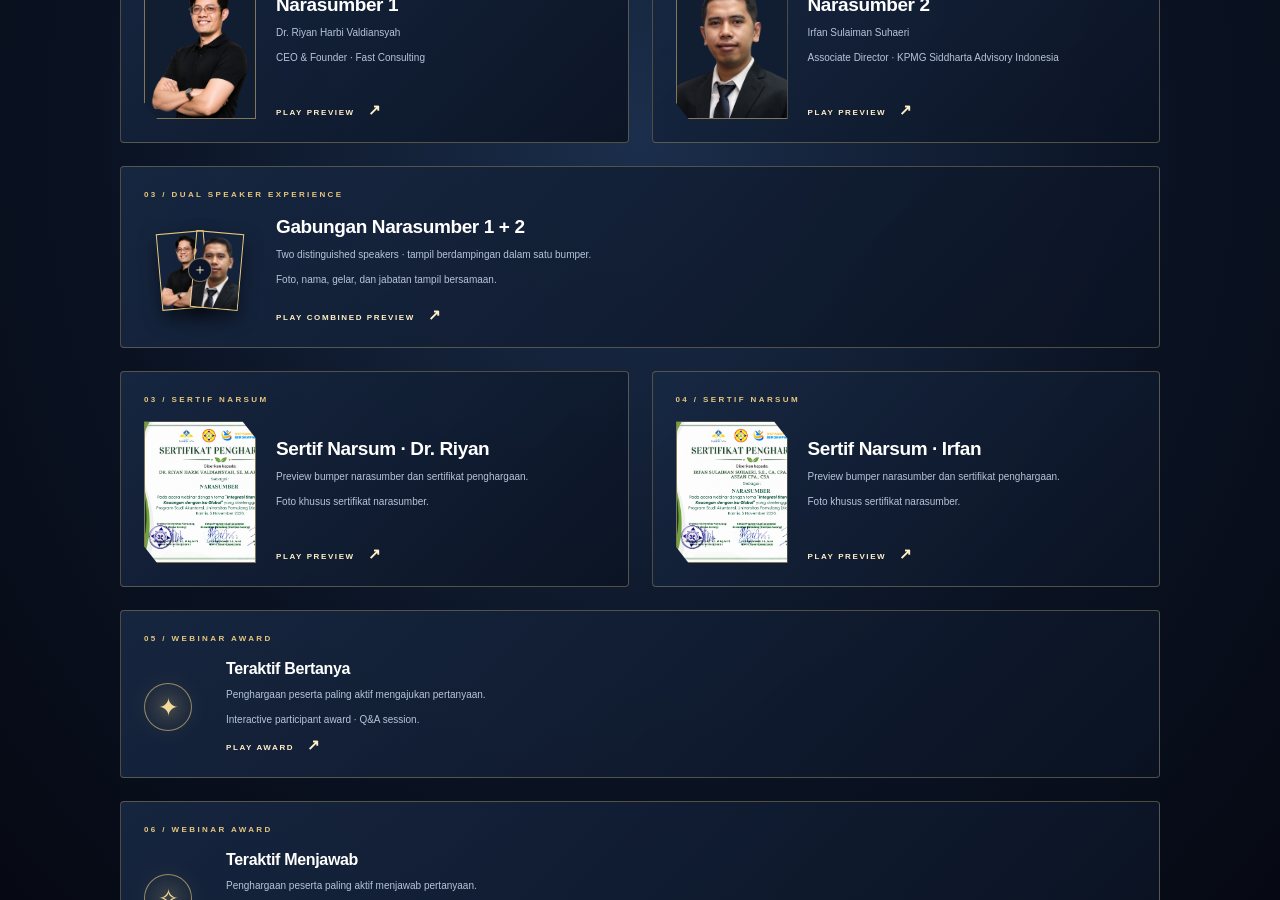
<file: index.html>
<!doctype html>
<html lang="id">
<head>
<meta charset="utf-8"><meta name="viewport" content="width=device-width,initial-scale=1">
<meta name="theme-color" content="#070b16"><title>Speaker Bumper Studio</title><link rel="stylesheet" href="style.css">
<style>
.certificate-viewer{position:absolute;inset:0;z-index:11;display:none;align-items:center;justify-content:center;padding:7vh 5vw 5vh;background:radial-gradient(ellipse at center,#172844 0%,#070b16 78%);overflow:hidden}
.certificate-viewer.active{display:flex}
.certificate-viewer-tools{position:absolute;top:4.5%;left:50%;transform:translateX(-50%);display:flex;gap:22px;align-items:center;z-index:2;font-size:8px;font-weight:800;letter-spacing:.22em;color:#e7c77d;white-space:nowrap}
.viewer-sound{color:#9eabc1}
.certificate-presentation{display:flex;align-items:center;justify-content:center;gap:clamp(18px,3vw,48px);width:100%;max-width:1500px;max-height:86vh;animation:certificatePop .85s cubic-bezier(.16,1,.3,1) both}
.certificate-art{display:block;flex:1 1 72%;min-width:0;max-width:78%;max-height:84vh;width:auto;height:auto;object-fit:contain;filter:drop-shadow(0 24px 55px #0009)}
.certificate-speaker-photo-wrap{flex:0 1 22%;width:22%;max-width:285px;max-height:68vh;aspect-ratio:3/4;display:flex;align-items:center;justify-content:center;position:relative;padding:7px;border:1px solid #d9bd7c;background:linear-gradient(145deg,#e6c982,#17243c 42%,#0c1425);box-shadow:0 22px 55px #0009,0 0 28px #e7c77d22}
.certificate-speaker-photo{display:block;width:100%;height:100%;max-height:calc(68vh - 14px);object-fit:cover;object-position:center top}

.cert-viewer-back{z-index:3}
.cert-audio-toggle{z-index:3}
@keyframes certificatePop{from{opacity:0;transform:scale(.94) translateY(18px);filter:blur(7px) drop-shadow(0 24px 55px #0009)}to{opacity:1;transform:scale(1);filter:blur(0) drop-shadow(0 24px 55px #0009)}}
@media(max-width:760px){
 .certificate-viewer{padding:15vh 3vw 6vh}
 .certificate-presentation{gap:10px;max-height:78vh}
 .certificate-art{flex:1 1 70%;max-width:72%;max-height:76vh}
 .certificate-speaker-photo-wrap{flex:0 1 27%;width:27%;max-width:170px;max-height:54vh;padding:4px}
 .certificate-speaker-photo{max-height:calc(54vh - 8px)}
 .certificate-viewer-tools{top:7.5%;font-size:6px;gap:12px}.cert-viewer-back{top:3%;left:4%}
}
@media(max-width:420px){
 .certificate-presentation{gap:7px}
 .certificate-speaker-photo-wrap{flex-basis:29%;width:29%;padding:3px}
 .certificate-art{max-width:69%}
}
</style>
<style>
.award-option{grid-column:1/-1;grid-template-columns:62px 1fr;grid-template-rows:auto 1fr auto;min-height:132px}
.award-option .option-index{grid-column:1/-1}
.award-symbol{grid-column:1;grid-row:2/4;align-self:center;width:48px;height:48px;border:1px solid #e7c77d99;border-radius:50%;display:grid;place-items:center;background:radial-gradient(circle,#e7c77d22,#e7c77d05);box-shadow:0 0 25px #e7c77d12}
.award-symbol span{font-size:25px;color:#f3d99b;text-shadow:0 0 15px #e7c77d88}
.award-option .option-copy{grid-column:2;grid-row:2}
.award-option .option-copy strong{font-size:16px}
.award-option .option-cta{grid-column:2;grid-row:3;margin-top:8px}
@media(max-width:760px){
 .award-option{grid-column:auto;grid-template-columns:48px 1fr;min-height:125px}
 .award-symbol{width:39px;height:39px}
 .award-option .option-copy strong{font-size:14px}
}
</style>
</head>
<body>
<main class="stage" id="stage">
  <div class="backdrop-grid"></div><div class="glow glow-left"></div><div class="glow glow-right"></div>
  <canvas id="particles" aria-hidden="true"></canvas><div class="vignette"></div>

  <header class="top-bar"><span class="top-mark">✦</span> SPEAKER BUMPER STUDIO <i></i> PREVIEW EXPERIENCE</header>

  <section class="selector-screen active" id="selector-screen">
    <div class="app-brand"><span>✦</span> CINEMATIC INTRODUCTION TOOL</div>
    <h1 class="selector-heading">SPEAKER <em>STUDIO</em></h1>
    <p class="selector-description">Pilih narasumber untuk melihat preview bumper atau buat bumper custom sendiri.</p>

    <div class="speaker-options">
      <button class="speaker-option" type="button" data-speaker="0">
        <span class="option-index">01 / READY TO PLAY</span>
        <span class="option-photo"><img src="fotonarsum.png" alt="Foto Dr. Riyan Harbi Valdiansyah"></span>
        <span class="option-copy"><strong>Narasumber 1</strong><small>Dr. Riyan Harbi Valdiansyah</small><small>CEO &amp; Founder · Fast Consulting</small></span>
        <span class="option-cta">PLAY PREVIEW <b>↗</b></span>
      </button>
      <button class="speaker-option" type="button" data-speaker="1">
        <span class="option-index">02 / READY TO PLAY</span>
        <span class="option-photo"><img src="narsum2.png" alt="Foto Irfan Sulaiman Suhaeri"></span>
        <span class="option-copy"><strong>Narasumber 2</strong><small>Irfan Sulaiman Suhaeri</small><small>Associate Director · KPMG Siddharta Advisory Indonesia</small></span>
        <span class="option-cta">PLAY PREVIEW <b>↗</b></span>
      </button>
      <button class="speaker-option combined-option" type="button" id="play-combined">
        <span class="option-index">03 / DUAL SPEAKER EXPERIENCE</span>
        <span class="combined-thumbs"><img src="fotonarsum.png" alt="Narasumber 1"><i>＋</i><img src="narsum2.png" alt="Narasumber 2"></span>
        <span class="option-copy"><strong>Gabungan Narasumber 1 + 2</strong><small>Two distinguished speakers · tampil berdampingan dalam satu bumper.</small><small>Foto, nama, gelar, dan jabatan tampil bersamaan.</small></span>
        <span class="option-cta">PLAY COMBINED PREVIEW <b>↗</b></span>
      </button>
      <button class="speaker-option" type="button" data-speaker="2">
        <span class="option-index">03 / SERTIF NARSUM</span>
        <span class="option-photo"><img src="narsumriyan.png" alt="Foto Dr. Riyan Harbi Valdiansyah"></span>
        <span class="option-copy"><strong>Sertif Narsum · Dr. Riyan</strong><small>Preview bumper narasumber dan sertifikat penghargaan.</small><small>Foto khusus sertifikat narasumber.</small></span>
        <span class="option-cta">PLAY PREVIEW <b>↗</b></span>
      </button>
      <button class="speaker-option" type="button" data-speaker="3">
        <span class="option-index">04 / SERTIF NARSUM</span>
        <span class="option-photo"><img src="narsumirfan.png" alt="Foto Irfan Sulaiman Suhaeri"></span>
        <span class="option-copy"><strong>Sertif Narsum · Irfan</strong><small>Preview bumper narasumber dan sertifikat penghargaan.</small><small>Foto khusus sertifikat narasumber.</small></span>
        <span class="option-cta">PLAY PREVIEW <b>↗</b></span>
      </button>
      <button class="speaker-option award-option" type="button" data-speaker="4">
        <span class="option-index">05 / WEBINAR AWARD</span>
        <span class="award-symbol"><span>✦</span></span>
        <span class="option-copy"><strong>Teraktif Bertanya</strong><small>Penghargaan peserta paling aktif mengajukan pertanyaan.</small><small>Interactive participant award · Q&amp;A session.</small></span>
        <span class="option-cta">PLAY AWARD <b>↗</b></span>
      </button>
      <button class="speaker-option award-option" type="button" data-speaker="5">
        <span class="option-index">06 / WEBINAR AWARD</span>
        <span class="award-symbol"><span>✧</span></span>
        <span class="option-copy"><strong>Teraktif Menjawab</strong><small>Penghargaan peserta paling aktif menjawab pertanyaan.</small><small>Interactive participant award · Answer session.</small></span>
        <span class="option-cta">PLAY AWARD <b>↗</b></span>
      </button>
      <button class="speaker-option custom-option" type="button" id="open-custom">
        <span class="option-index">05 / BUILD YOUR OWN</span>
        <span class="custom-symbol">＋</span>
        <span class="option-copy"><strong>Custom Narasumber</strong><small>Upload foto dan masukkan identitas narasumber sesuai kebutuhan.</small><small>Gunakan animasi dan sound bumper yang sama.</small></span>
        <span class="option-cta">BUAT CUSTOM <b>↗</b></span>
      </button>
    </div>
    <p class="selector-footnote">SELECT A SPEAKER · PREVIEW THE ANIMATION · PLAY THE SOUND</p>
  </section>

    <div class="certificate-viewer" id="certificate-viewer" aria-hidden="true">
      <button class="back-button cert-viewer-back" id="cert-viewer-back" type="button">← <span>KEMBALI KE MENU</span></button>
      <div class="certificate-viewer-tools">
        <span class="viewer-label">✦ CERTIFICATE PRESENTATION</span>
        <span class="viewer-sound" id="viewer-sound-label">SOUND OFF</span>
      </div>
      <div class="certificate-presentation" id="certificate-presentation">
        <img class="certificate-art" id="certificate-art" src="narsumriyan.png" alt="Sertifikat narasumber">
        <div class="certificate-speaker-photo-wrap">
          <img class="certificate-speaker-photo" id="certificate-speaker-photo" src="fotonarsum.png" alt="Foto narasumber">
        </div>
      </div>
      <button class="audio-toggle cert-audio-toggle" id="cert-audio-toggle" type="button" aria-label="Aktifkan suara">♫</button>
    </div>

  <section class="custom-screen" id="custom-screen" aria-hidden="true">
    <button class="back-button custom-back" id="custom-back" type="button">← <span>KEMBALI KE MENU</span></button>
    <div class="custom-panel">
      <div class="app-brand">✦ CUSTOM SPEAKER SETUP</div>
      <h2>BUAT BUMPER <em>ANDA</em></h2>
      <p class="custom-intro">Lengkapi identitas narasumber. Data akan digunakan untuk membuat preview animasi.</p>
      <form id="custom-form">
        <label class="upload-field" for="custom-photo">
          <span class="upload-preview" id="upload-preview"><span>＋</span><small>UPLOAD FOTO</small></span>
          <span class="upload-copy"><strong>Foto narasumber</strong><small>Format JPG, PNG, atau WebP. Foto akan tampil pada scene terakhir.</small><b>PILIH FOTO</b></span>
        </label>
        <input id="custom-photo" type="file" accept="image/png,image/jpeg,image/webp" required>
        <div class="custom-fields">
          <label>Nama lengkap<input id="custom-name" type="text" maxlength="100" placeholder="Contoh: Dr. Nama Lengkap" required></label>
          <label>Gelar / kualifikasi<input id="custom-title" type="text" maxlength="160" placeholder="Contoh: S.E., M.Ak., Ph.D."></label>
          <label>Jabatan<input id="custom-position" type="text" maxlength="120" placeholder="Contoh: Chief Executive Officer" required></label>
          <label>Instansi / perusahaan<input id="custom-company" type="text" maxlength="140" placeholder="Contoh: Nama Perusahaan" required></label>
        </div>
        <div class="custom-actions">
          <button class="secondary-action" type="button" id="cancel-custom">BATAL</button>
          <button class="primary-action" type="submit">PREVIEW BUMPER <span>↗</span></button>
        </div>
      </form>
      <p class="custom-note">Data custom diproses di browser ini saja dan tidak diunggah ke GitHub.</p>
    </div>
  </section>

  <section class="bumper-screen" id="bumper-screen" aria-hidden="true">
    <button class="back-button" id="back-button" type="button">← <span>KEMBALI KE MENU</span></button>
    <div class="progress-track"><span id="progress"></span></div>

    <section class="scene scene-kicker" data-scene="0">
      <div class="kicker-orbit"></div><div class="kicker-line"></div>
      <p class="micro-label">AN EXCLUSIVE MOMENT</p>
      <h1 class="word-narasumber"><span>N</span><span>A</span><span>R</span><span>A</span><span>S</span><span>U</span><span>M</span><span>B</span><span>E</span><span>R</span></h1>
      <div class="under-glow"></div><p class="scene-sub">THE VOICE BEHIND THE INSPIRATION</p>
    </section>
    <section class="scene scene-arrival" data-scene="1">
      <div class="light-sweep"></div><p class="micro-label">GET READY</p>
      <h2>SEBUAH INSPIRASI<br><em>AKAN HADIR</em></h2>
      <div class="arrival-ring"><span>✦</span></div><p class="scene-sub">ONE MOMENT. ONE INSPIRATION.</p>
    </section>
    <section class="scene scene-welcome" data-scene="2">
      <div class="welcome-rays"></div><p class="micro-label">WITH GREAT HONOR</p>
      <h2 class="welcome-title">SELAMAT <b>DATANG</b></h2>
      <div class="welcome-line"><span></span><i>LET'S GIVE A WARM WELCOME</i><span></span></div>
      <div class="sparkle s1">✦</div><div class="sparkle s2">✧</div><div class="sparkle s3">✦</div>
    </section>
    <section class="scene scene-award" data-scene="award" aria-hidden="true">
      <div class="welcome-rays"></div>
      <p class="micro-label" id="award-overline">SELAMAT</p>
      <h2 class="welcome-title" id="award-title">KEPADA PESERTA<br>WEBINAR</h2>
      <div class="welcome-line"><span></span><i id="award-subtitle">SEBAGAI PESERTA TERAKTIF</i><span></span></div>
      <div class="sparkle s1">✦</div><div class="sparkle s2">✧</div><div class="sparkle s3">✦</div>
    </section>
    <section class="scene scene-reveal" data-scene="3">
      <div class="reveal-overline">PLEASE WELCOME</div>
      
      <div class="combined-layout" id="combined-layout">
        <article class="combined-speaker">
          <div class="combined-photo-frame"><img id="combined-photo-1" src="fotonarsum.png" alt="Dr. Riyan Harbi Valdiansyah"></div>
          <div class="combined-details"><p class="combined-label">NARASUMBER 1</p><h2>Dr. Ryan Harbi Valdiansyah</h2><p>S.E., M.Ak., Cert DA</p><strong>CEO &amp; Founder</strong><small>FAST Consulting</small></div>
        </article>
        <div class="combined-divider"><span>✦</span></div>
        <article class="combined-speaker">
          <div class="combined-photo-frame"><img id="combined-photo-2" src="narsum2.png" alt="Irfan Sulaiman Suhaeri"></div>
          <div class="combined-details"><p class="combined-label">NARASUMBER 2</p><h2>Irfan Sulaiman Suhaeri</h2><p>S.E., CA, CPA., CPSAK, CSA., ASEAN CPA, GARP SCR, IFRS FSA, ProDipSust, ACCA</p><strong>Associate Director – ESG Advisory</strong><small>Big Four Accounting Firm</small></div>
        </article>
      </div>
      <div class="reveal-layout" id="single-layout">
        <div class="photo-column">
          <div class="photo-aura"></div><div class="photo-ring ring-a"></div><div class="photo-ring ring-b"></div>
          <div class="photo-card">
            <img id="speaker-photo" src="fotonarsum.png" alt="Foto narasumber">
            <div class="photo-placeholder" id="photo-placeholder"><span>✦</span><b>FOTO NARASUMBER</b><small>Foto belum tersedia</small></div>
            <div class="photo-glint"></div>
          </div>
          <i class="photo-corner pc1"></i><i class="photo-corner pc2"></i><i class="photo-corner pc3"></i><i class="photo-corner pc4"></i>
        </div>
        <div class="speaker-copy">
          <p class="speaker-overline"><span></span> DISTINGUISHED SPEAKER</p>
          <h2 class="speaker-name" id="speaker-name"></h2>
          <div class="gold-divider"><span></span>✦<span></span></div>
          <p class="speaker-role" id="speaker-role"></p>
          <p class="speaker-thanks">THANK YOU FOR BEING HERE</p>
        </div>
      </div>
      <div class="reveal-bottom"><span>INSPIRING IDEAS</span><b>✦</b><span>SHAPING THE FUTURE</span></div>
    </section>
    <div class="sound-ui"><span class="equalizer"><i></i><i></i><i></i><i></i></span><span id="sound-label">SOUND OFF</span></div>
    <button id="audio-toggle" class="audio-toggle" type="button" aria-label="Aktifkan suara">♫</button>
  </section>

  <audio id="bumper-audio" src="bumper%20sound.mp3" preload="auto" loop></audio>
</main>
<script src="script.js"></script>
</body></html>
</file>
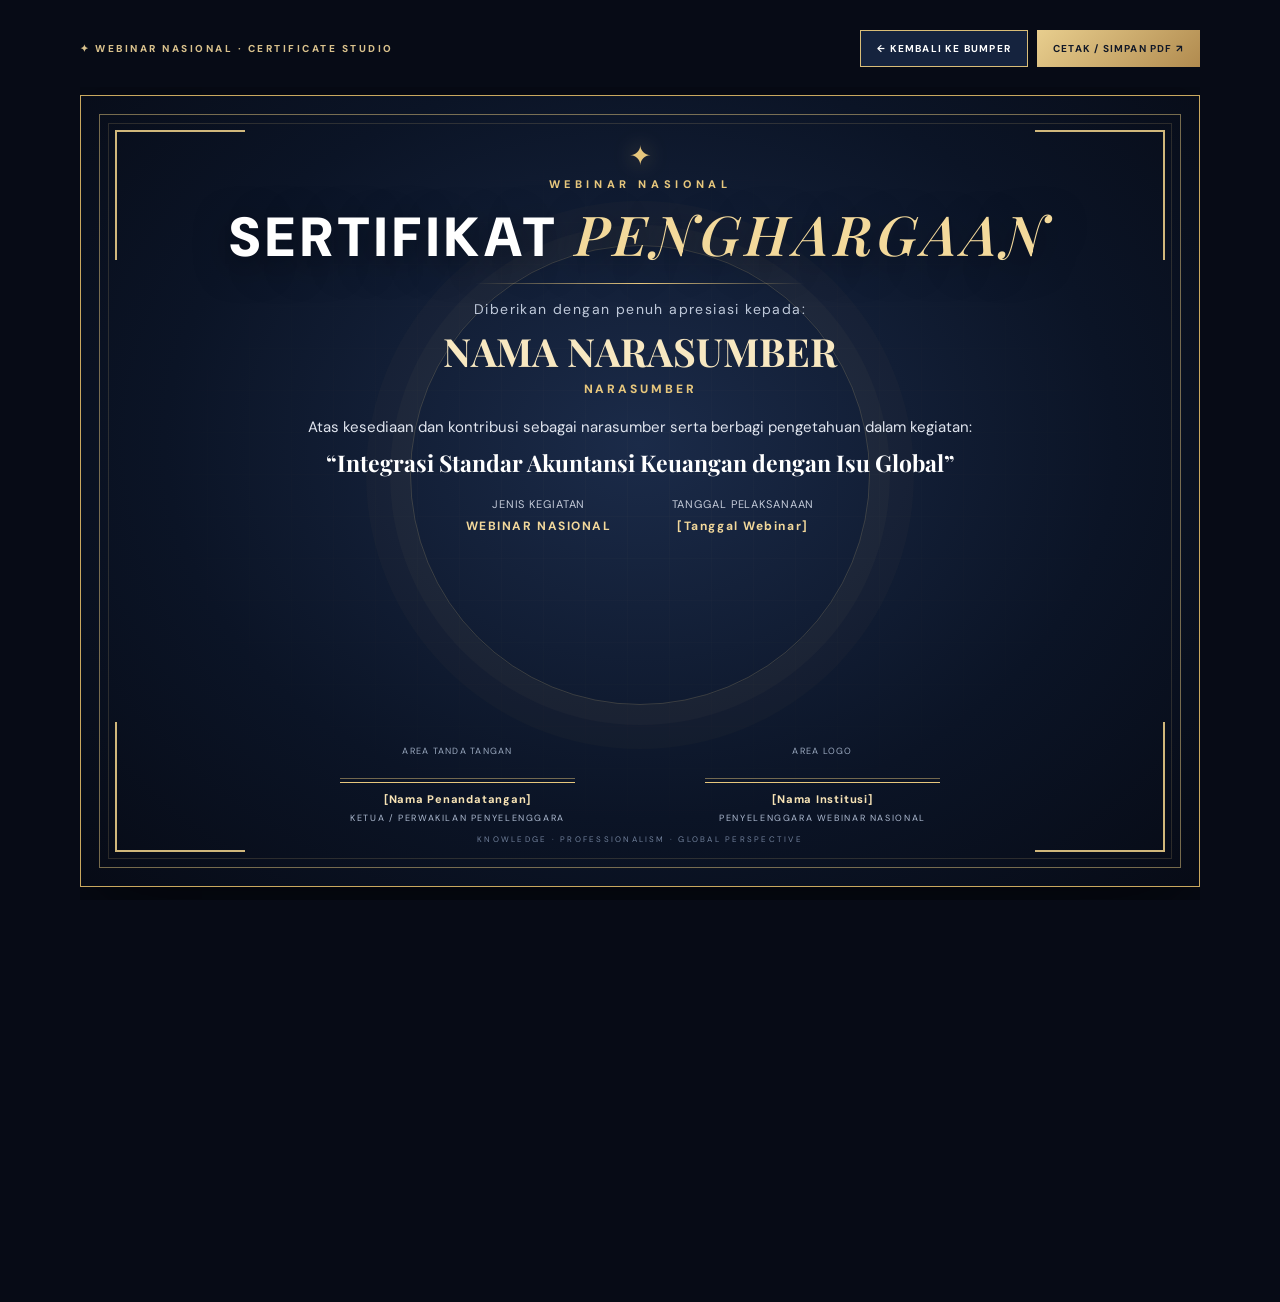
<file: sertifikat.html>
<!doctype html>
<html lang="id">
<head>
<meta charset="utf-8">
<meta name="viewport" content="width=device-width,initial-scale=1">
<meta name="theme-color" content="#070b16">
<title>Sertifikat Narasumber | Webinar Nasional</title>
<link rel="stylesheet" href="style.css">
<style>
body{overflow:auto;min-height:100%;background:#070b16;color:#fff}
.certificate-app{min-height:100vh;padding:30px 18px 48px;position:relative;z-index:1}
.cert-toolbar{max-width:1120px;margin:0 auto 20px;display:flex;align-items:center;justify-content:space-between;gap:12px;flex-wrap:wrap}
.cert-brand{font-size:10px;letter-spacing:.25em;color:#d9c18c;font-weight:800}
.cert-actions{display:flex;gap:9px;flex-wrap:wrap}
.cert-btn{border:1px solid #d9bd78;background:#15233e;color:#fff;padding:11px 16px;font:700 10px 'DM Sans',sans-serif;letter-spacing:.12em;cursor:pointer}
.cert-btn.primary{background:linear-gradient(135deg,#e8ce8e,#b18b4f);color:#111827;border:0}
.cert-btn:hover{filter:brightness(1.12)}
.cert-wrap{width:min(1120px,100%);margin:auto;overflow-x:auto;padding:8px 0 20px}
.certificate{position:relative;width:1120px;height:792px;max-width:none;background:radial-gradient(ellipse at 50% 44%,#1b2b49 0%,#0b1426 60%,#070b16 100%);border:1px solid #c9a85f;box-shadow:0 24px 80px #0009;overflow:hidden;padding:46px 78px 42px;text-align:center}
.certificate:before{content:"";position:absolute;inset:18px;border:1px solid #d8bd7b88;pointer-events:none}
.certificate:after{content:"";position:absolute;inset:27px;border:1px solid #d8bd7b2b;pointer-events:none}
.cert-grid{position:absolute;inset:0;opacity:.11;background-image:linear-gradient(#e7c77d33 1px,transparent 1px),linear-gradient(90deg,#e7c77d33 1px,transparent 1px);background-size:42px 42px;mask-image:radial-gradient(ellipse,black,transparent 74%)}
.cert-orb{position:absolute;width:460px;height:460px;border:1px solid #d8bd7b36;border-radius:50%;left:50%;top:48%;transform:translate(-50%,-50%);box-shadow:0 0 0 20px #d8bd7b08,0 0 0 44px #d8bd7b05}
.cert-corner{position:absolute;width:130px;height:130px;border-color:#e6ca86;border-style:solid;opacity:.9}
.cert-corner.tl{top:34px;left:34px;border-width:2px 0 0 2px}.cert-corner.tr{top:34px;right:34px;border-width:2px 2px 0 0}.cert-corner.bl{bottom:34px;left:34px;border-width:0 0 2px 2px}.cert-corner.br{bottom:34px;right:34px;border-width:0 2px 2px 0}
.cert-content{position:relative;z-index:1;height:100%;display:flex;flex-direction:column;align-items:center}
.cert-mark{font-size:27px;color:#e7c77d;line-height:1;margin-bottom:8px;text-shadow:0 0 22px #e7c77d77}
.cert-eyebrow{font-size:11px;font-weight:800;letter-spacing:.42em;color:#e7c77d;margin:0 0 15px}
.cert-title{font-size:55px;line-height:1;font-weight:900;letter-spacing:.09em;margin:0;color:#fff;text-shadow:0 8px 35px #0008}
.cert-title em{font-family:'Playfair Display',serif;color:#f3d99b;font-weight:600}
.cert-rule{width:330px;height:1px;background:linear-gradient(90deg,transparent,#e7c77d,transparent);margin:18px auto 16px}
.cert-intro{font-size:14px;letter-spacing:.1em;color:#bfc9da;margin:0 0 12px}
.cert-name{font-family:'Playfair Display',serif;font-weight:700;font-size:39px;color:#f8e8c1;margin:0 0 7px;line-height:1.12;max-width:900px}
.cert-role{font-size:12px;letter-spacing:.24em;color:#e7c77d;font-weight:800;margin:0 0 17px}
.cert-body{font-size:15px;line-height:1.8;color:#e0e5ef;max-width:790px;margin:0 auto}
.cert-topic{font-family:'Playfair Display',serif;font-size:23px;line-height:1.3;color:#fff;margin:7px auto 0;max-width:820px}
.cert-meta{display:flex;justify-content:center;gap:60px;margin-top:19px;color:#c5ccda;font-size:11px;letter-spacing:.08em}
.cert-meta strong{display:block;color:#f2d89b;font-size:12px;margin-top:7px;letter-spacing:.13em}
.signature-area{margin-top:auto;margin-bottom:0;display:flex;justify-content:center;align-items:flex-end;width:100%;gap:130px}
.sig-block{width:235px;text-align:center;color:#dfe5f0;font-size:11px;letter-spacing:.07em}
.sig-image{height:58px;width:100%;display:flex;align-items:center;justify-content:center;margin-bottom:4px}
.sig-image img{max-height:58px;max-width:190px;object-fit:contain}
.sig-placeholder{height:55px;width:100%;border-bottom:1px solid #e7c77d77;display:flex;align-items:center;justify-content:center;color:#9ba9bf;font-size:9px;letter-spacing:.14em}
.sig-name{border-top:1px solid #e7c77d;margin-top:3px;padding-top:9px;font-weight:800;color:#f7e3b5;min-height:26px}
.sig-caption{font-size:9px;color:#aebbd1;margin-top:4px;letter-spacing:.18em}
.cert-foot{font-size:8px;letter-spacing:.28em;color:#71809b;margin-top:10px}
.editor{max-width:1120px;margin:20px auto 0;padding:18px 20px;border:1px solid #d7bd7b44;background:#0c1425;display:grid;grid-template-columns:repeat(4,minmax(0,1fr));gap:14px}
.editor h2{grid-column:1/-1;font-size:12px;letter-spacing:.2em;color:#e7c77d;margin:0 0 2px}
.editor label{font-size:10px;letter-spacing:.1em;color:#b7c3d6;display:flex;flex-direction:column;gap:7px}
.editor input{background:#070c18;border:1px solid #394761;color:white;padding:10px;font:13px 'DM Sans',sans-serif;min-width:0}
.editor .wide{grid-column:span 2}
.editor .hint{grid-column:1/-1;font-size:10px;color:#8391a8;line-height:1.5;margin:0}
@media(max-width:720px){.certificate-app{padding:22px 12px}.cert-toolbar{align-items:flex-start}.editor{grid-template-columns:1fr 1fr}.editor .wide{grid-column:span 2}}
@page{size:A4 landscape;margin:0}
@media print{
 html,body{width:297mm;height:210mm;overflow:hidden!important;background:#070b16!important;-webkit-print-color-adjust:exact;print-color-adjust:exact}
 .certificate-app{padding:0;min-height:0}
 .cert-toolbar,.editor{display:none!important}
 .cert-wrap{width:297mm;height:210mm;padding:0;margin:0;overflow:visible}
 .certificate{width:297mm;height:210mm;transform:none!important;box-shadow:none;padding:12mm 20mm 10mm;border:0}
 .certificate:before{inset:5mm}.certificate:after{inset:7mm}
 .cert-corner{width:35mm;height:35mm}.cert-corner.tl{top:9mm;left:9mm}.cert-corner.tr{top:9mm;right:9mm}.cert-corner.bl{bottom:9mm;left:9mm}.cert-corner.br{bottom:9mm;right:9mm}
 .cert-mark{font-size:7mm;margin-bottom:2mm}.cert-eyebrow{font-size:3mm;margin-bottom:3mm}
 .cert-title{font-size:14mm}.cert-rule{margin:4mm auto;width:88mm}
 .cert-intro{font-size:3.5mm;margin-bottom:2.5mm}.cert-name{font-size:9.5mm}.cert-role{font-size:2.8mm;margin-bottom:3.5mm}
 .cert-body{font-size:3.5mm}.cert-topic{font-size:5.5mm;margin-top:1.3mm}
 .cert-meta{margin-top:4mm;font-size:2.7mm;gap:16mm}.cert-meta strong{font-size:3mm;margin-top:1.5mm}
 .signature-area{margin-bottom:0;gap:35mm}.sig-block{width:62mm;font-size:2.8mm}.sig-image{height:13mm}.sig-image img{max-height:13mm;max-width:50mm}.sig-placeholder{height:12mm;font-size:2.2mm}.sig-name{padding-top:1.5mm;min-height:6mm}.sig-caption{font-size:2mm}
 .cert-foot{font-size:1.8mm;margin-top:1.5mm}
}
</style>
</head>
<body>
<main class="certificate-app">
 <div class="cert-toolbar">
  <div class="cert-brand">✦ WEBINAR NASIONAL · CERTIFICATE STUDIO</div>
  <div class="cert-actions">
   <button class="cert-btn" onclick="window.location.href='index.html'">← KEMBALI KE BUMPER</button>
   <button class="cert-btn primary" onclick="window.print()">CETAK / SIMPAN PDF ↗</button>
  </div>
 </div>
 <div class="cert-wrap">
  <section class="certificate" id="certificate">
   <div class="cert-grid"></div><div class="cert-orb"></div>
   <i class="cert-corner tl"></i><i class="cert-corner tr"></i><i class="cert-corner bl"></i><i class="cert-corner br"></i>
   <div class="cert-content">
    <div class="cert-mark">✦</div>
    <p class="cert-eyebrow">WEBINAR NASIONAL</p>
    <h1 class="cert-title">SERTIFIKAT <em>PENGHARGAAN</em></h1>
    <div class="cert-rule"></div>
    <p class="cert-intro">Diberikan dengan penuh apresiasi kepada:</p>
    <h2 class="cert-name" id="preview-name">NAMA NARASUMBER</h2>
    <p class="cert-role" id="preview-degree">NARASUMBER</p>
    <p class="cert-body">Atas kesediaan dan kontribusi sebagai narasumber serta berbagi pengetahuan dalam kegiatan:</p>
    <h3 class="cert-topic">“Integrasi Standar Akuntansi Keuangan dengan Isu Global”</h3>
    <div class="cert-meta">
     <div>JENIS KEGIATAN<strong>WEBINAR NASIONAL</strong></div>
     <div>TANGGAL PELAKSANAAN<strong id="preview-date">[Tanggal Webinar]</strong></div>
    </div>
    <div class="signature-area">
     <div class="sig-block">
      <div class="sig-image"><img id="sig-img" alt="Tanda tangan penandatangan" hidden></div>
      <div class="sig-placeholder" id="sig-placeholder">AREA TANDA TANGAN</div>
      <div class="sig-name" id="preview-signatory">[Nama Penandatangan]</div>
      <div class="sig-caption">KETUA / PERWAKILAN PENYELENGGARA</div>
     </div>
     <div class="sig-block">
      <div class="sig-image"><img id="org-img" alt="Logo penyelenggara" hidden></div>
      <div class="sig-placeholder" id="org-placeholder">AREA LOGO</div>
      <div class="sig-name" id="preview-org">[Nama Institusi]</div>
      <div class="sig-caption">PENYELENGGARA WEBINAR NASIONAL</div>
     </div>
    </div>
    <div class="cert-foot">KNOWLEDGE · PROFESSIONALISM · GLOBAL PERSPECTIVE</div>
   </div>
  </section>
 </div>
 <section class="editor">
  <h2>SESUAIKAN DATA SERTIFIKAT</h2>
  <label>Nama lengkap narasumber<input id="input-name" value="NAMA NARASUMBER"></label>
  <label>Gelar / kualifikasi<input id="input-degree" value="GELAR AKADEMIK"></label>
  <label>Tanggal webinar<input id="input-date" placeholder="Contoh: 4 November 2026"></label>
  <label>Nama penandatangan<input id="input-signatory" placeholder="Nama lengkap penandatangan"></label>
  <label class="wide">Nama institusi / penyelenggara<input id="input-org" placeholder="Nama program studi / institusi"></label>
  <label class="wide">Unggah tanda tangan resmi (PNG/JPG)<input id="input-signature" type="file" accept="image/png,image/jpeg,image/webp"></label>
  <label class="wide">Unggah logo penyelenggara (opsional)<input id="input-logo" type="file" accept="image/png,image/jpeg,image/webp"></label>
  <p class="hint">Nama, gelar, tanggal, penandatangan, dan penyelenggara dapat diedit langsung. Area tanda tangan dan logo disiapkan agar dapat diisi kemudian. Unggah tanda tangan yang memang berhak digunakan, idealnya PNG transparan. Untuk hasil cetak, pilih kertas A4 dan orientasi landscape; aktifkan background graphics agar warna desain tercetak.</p>
 </section>
</main>
<script>
const bind=(input,preview)=>{document.getElementById(input).addEventListener('input',e=>document.getElementById(preview).textContent=e.target.value||'');};
bind('input-name','preview-name');
bind('input-degree','preview-degree');
bind('input-date','preview-date');
bind('input-signatory','preview-signatory');
bind('input-org','preview-org');
function bindImage(inputId,imgId,placeholderId){
 document.getElementById(inputId).addEventListener('change',e=>{
  const file=e.target.files&&e.target.files[0];if(!file)return;
  if(!['image/png','image/jpeg','image/webp'].includes(file.type)){alert('Gunakan file PNG, JPG, atau WebP.');e.target.value='';return;}
  if(file.size>8*1024*1024){alert('Ukuran file maksimal 8 MB.');e.target.value='';return;}
  const reader=new FileReader();
  reader.onload=()=>{const img=document.getElementById(imgId);img.src=reader.result;img.hidden=false;document.getElementById(placeholderId).hidden=true;};
  reader.onerror=()=>alert('File gagal dibaca. Silakan coba lagi.');
  reader.readAsDataURL(file);
 });
}
bindImage('input-signature','sig-img','sig-placeholder');
bindImage('input-logo','org-img','org-placeholder');
</script>
</body>
</html>
</file>
<file: style.css>
@import url('https://fonts.googleapis.com/css2?family=DM+Sans:wght@400;500;600;700;800;900&family=Playfair+Display:ital,wght@0,600;0,700;1,600;1,700&display=swap');
:root{--gold:#e7c77d;--pale:#fff1c7;--navy:#070b16;--blue:#15233e}
*{box-sizing:border-box}html,body{margin:0;width:100%;height:100%;overflow:hidden;background:var(--navy);color:#fff;font-family:'DM Sans',sans-serif}.stage{position:relative;width:100%;height:100%;min-height:500px;overflow:hidden;isolation:isolate;background:radial-gradient(ellipse at 50% 50%,#172747 0%,#0b1428 43%,#060913 100%)}
.backdrop-grid{position:absolute;inset:-50%;opacity:.12;background-image:linear-gradient(#e7c77d33 1px,transparent 1px),linear-gradient(90deg,#e7c77d33 1px,transparent 1px);background-size:72px 72px;transform:perspective(680px) rotateX(62deg) scale(1.8);animation:gridDrift 22s linear infinite;z-index:-2}
.glow{position:absolute;width:48vw;height:48vw;border-radius:50%;filter:blur(95px);opacity:.23;z-index:-2;transition:all 1s}.glow-left{left:-20%;top:5%;background:#1f5794;animation:glowFloat 12s ease-in-out infinite alternate}.glow-right{right:-20%;bottom:-28%;background:#a47a39;animation:glowFloat 15s ease-in-out infinite alternate-reverse}
#particles{position:absolute;inset:0;width:100%;height:100%;z-index:-1;pointer-events:none}.vignette{position:absolute;inset:0;z-index:4;pointer-events:none;background:radial-gradient(ellipse,transparent 45%,#03050bbd 110%)}
.top-bar{position:absolute;top:5.5%;left:6%;right:6%;display:flex;align-items:center;gap:13px;color:#b9c4d9;font-size:9px;font-weight:700;letter-spacing:.28em;z-index:6;opacity:.8}.top-bar i{height:1px;flex:1;background:linear-gradient(90deg,#d2b16a77,transparent)}.top-mark{color:var(--gold);font-size:15px}
.progress-track{position:absolute;top:0;left:0;width:100%;height:2px;background:#ffffff0b;z-index:10}.progress-track span{display:block;height:100%;width:0;background:linear-gradient(90deg,#9d753c,var(--pale));box-shadow:0 0 12px var(--gold)}
.scene{position:absolute;inset:10% 5% 9%;display:flex;align-items:center;justify-content:center;flex-direction:column;text-align:center;visibility:hidden;opacity:0;pointer-events:none;transform:scale(1.025);transition:opacity .7s ease,transform .9s cubic-bezier(.2,.8,.2,1),visibility .7s}.scene.active{visibility:visible;opacity:1;transform:scale(1);pointer-events:auto}.micro-label{font-size:10px;font-weight:700;letter-spacing:.5em;color:var(--gold);margin:0 0 28px;opacity:0;transform:translateY(18px);text-shadow:0 0 18px #e7c77d55}.active .micro-label{animation:microIn .8s .15s forwards}
.scene-kicker .kicker-orbit{position:absolute;width:min(56vw,650px);aspect-ratio:1;border:1px solid #dfbf7330;border-radius:50%;animation:orbitSpin 28s linear infinite}.kicker-orbit:before,.kicker-orbit:after{content:'';position:absolute;width:7px;height:7px;background:var(--pale);border-radius:50%;box-shadow:0 0 20px 5px #e7c77d99}.kicker-orbit:before{top:13%;left:17%}.kicker-orbit:after{bottom:15%;right:13%;width:4px;height:4px}
.kicker-line{position:absolute;width:min(80vw,900px);height:1px;background:linear-gradient(90deg,transparent,#e7c77d99,transparent);transform:scaleX(0);box-shadow:0 0 18px #e7c77d55}.active .kicker-line{animation:lineExpand 1s .2s forwards}
.word-narasumber{display:flex;gap:clamp(1px,.8vw,12px);position:relative;margin:0;font-size:clamp(32px,7.4vw,104px);font-weight:900;letter-spacing:.08em;line-height:1;text-shadow:0 8px 45px #000a;z-index:1}.word-narasumber span{display:inline-block;opacity:0;transform:translateY(70px) rotateX(90deg) scale(.7);filter:blur(12px)}.active .word-narasumber span{animation:letterDrop .75s cubic-bezier(.16,1,.3,1) forwards;animation-delay:calc(.25s + var(--i)*.075s)}.word-narasumber span:nth-child(1){--i:0}.word-narasumber span:nth-child(2){--i:1}.word-narasumber span:nth-child(3){--i:2}.word-narasumber span:nth-child(4){--i:3}.word-narasumber span:nth-child(5){--i:4}.word-narasumber span:nth-child(6){--i:5}.word-narasumber span:nth-child(7){--i:6}.word-narasumber span:nth-child(8){--i:7}.word-narasumber span:nth-child(9){--i:8}.word-narasumber span:nth-child(10){--i:9}
.under-glow{height:2px;width:0;margin-top:32px;background:linear-gradient(90deg,transparent,var(--gold),transparent);box-shadow:0 0 24px var(--gold)}.active .under-glow{animation:underGlow 1.1s 1.1s forwards}.scene-sub{font-size:9px;letter-spacing:.32em;color:#aebbd1;margin:24px 0 0;opacity:0;transform:translateY(12px)}.active .scene-sub{animation:microIn .7s 1.3s forwards}
.scene-arrival .light-sweep{position:absolute;top:0;bottom:0;width:30%;left:-40%;background:linear-gradient(90deg,transparent,#e8c8781a,transparent);transform:skewX(-20deg)}.active .light-sweep{animation:sweep 1.8s .1s ease-in-out forwards}
.scene-arrival h2{font-size:clamp(35px,6.6vw,86px);line-height:1.08;letter-spacing:-.04em;margin:0;opacity:0;transform:scale(.8);filter:blur(13px)}.active.scene-arrival h2{animation:impactIn 1s .35s cubic-bezier(.16,1,.3,1) forwards}.scene-arrival h2 em{font-family:'Playfair Display',serif;color:var(--pale);font-weight:600}
.arrival-ring{width:80px;height:80px;border:1px solid #e7c77d66;border-radius:50%;margin-top:32px;display:grid;place-items:center;position:relative;opacity:0;transform:scale(.3)}.arrival-ring:before,.arrival-ring:after{content:'';position:absolute;inset:-10px;border:1px solid #e7c77d44;border-radius:50%;animation:ringPulse 2.4s infinite}.arrival-ring:after{animation-delay:1.2s}.arrival-ring span{color:var(--gold);font-size:25px;text-shadow:0 0 22px var(--gold)}.active .arrival-ring{animation:popIn .7s 1s forwards}
.scene-welcome .welcome-rays{position:absolute;width:100%;height:100%;background:repeating-conic-gradient(from 0deg at 50% 50%,#e7c77d0a 0deg 2deg,transparent 2deg 15deg);mask-image:radial-gradient(ellipse,black,transparent 70%);animation:rays 28s linear infinite}
.welcome-title{position:relative;font-size:clamp(39px,7vw,92px);font-weight:900;letter-spacing:-.065em;margin:0;opacity:0;transform:translateY(30px);z-index:1}.welcome-title b{font-family:'Playfair Display',serif;font-weight:600;font-style:italic;color:var(--pale);text-shadow:0 0 35px #e7c77d77}.active .welcome-title{animation:welcomeIn 1s .3s forwards}
.welcome-line{display:flex;align-items:center;gap:17px;margin-top:27px;opacity:0}.welcome-line span{height:1px;width:0;background:var(--gold)}.welcome-line i{font-size:9px;letter-spacing:.28em;color:#c1cadd;font-style:normal}.active .welcome-line{animation:fadeOnly .5s 1s forwards}.active .welcome-line span{animation:lineGrow .8s 1s forwards}
.sparkle{position:absolute;color:var(--pale);text-shadow:0 0 20px var(--gold);opacity:0}.s1{left:20%;top:25%;font-size:24px}.s2{right:19%;top:34%;font-size:31px}.s3{right:27%;bottom:22%;font-size:19px}.active .s1{animation:twinkle 1.6s 1s infinite}.active .s2{animation:twinkle 1.8s 1.3s infinite}.active .s3{animation:twinkle 1.5s 1.6s infinite}
.scene-reveal{inset:10% 7% 8%;text-align:left}.reveal-overline{position:absolute;top:1%;left:0;color:var(--gold);font-size:9px;letter-spacing:.4em;font-weight:700;opacity:0;transform:translateY(-12px)}.active .reveal-overline{animation:microIn .7s .1s forwards}
.reveal-layout{width:100%;height:100%;display:flex;align-items:center;justify-content:center;gap:clamp(38px,8vw,115px);padding:3% 2%}.photo-column{position:relative;width:min(31vw,365px);height:min(66vh,500px);min-width:220px;flex-shrink:0;opacity:0;transform:translateY(55px) scale(.86);filter:blur(12px)}.active .photo-column{animation:photoReveal 1.15s .35s cubic-bezier(.16,1,.3,1) forwards}
.photo-aura{position:absolute;inset:-25%;background:radial-gradient(ellipse,#dcb76a55,transparent 65%);filter:blur(28px);animation:auraBreathe 4s infinite}.photo-ring{position:absolute;border:1px solid #e7c77d55;border-radius:50%;aspect-ratio:1;left:50%;top:50%;transform:translate(-50%,-50%)}.ring-a{width:130%;animation:ringRotate 23s linear infinite}.ring-a:before{content:'';position:absolute;left:17%;top:12%;width:8px;height:8px;background:var(--pale);border-radius:50%;box-shadow:0 0 22px 8px #e7c77d99}.ring-b{width:115%;border-style:dashed;opacity:.48;animation:ringRotate 34s linear infinite reverse}
.photo-card{position:absolute;inset:0;overflow:hidden;background:linear-gradient(145deg,#263957,#0a1120);border:1px solid #f5dda4;box-shadow:0 25px 90px #000b,0 0 50px #e7c77d33;clip-path:polygon(0 0,87% 0,100% 11%,100% 100%,13% 100%,0 89%)}.photo-card img{display:none;width:100%;height:100%;object-fit:cover;filter:saturate(.9) contrast(1.07)}.photo-placeholder{position:absolute;inset:0;display:flex;align-items:center;justify-content:center;flex-direction:column;gap:13px;background:radial-gradient(circle at 50% 30%,#41516e,#0d172b 70%);color:var(--pale);text-align:center}.photo-placeholder span{font-size:45px;text-shadow:0 0 25px var(--gold)}.photo-placeholder b{font-size:10px;letter-spacing:.15em}.photo-placeholder small{font-size:9px;letter-spacing:.06em;color:#b7c1d2}
.photo-glint{position:absolute;inset:0;background:linear-gradient(115deg,transparent 35%,#fff4 50%,transparent 65%);transform:translateX(-130%)}.active .photo-glint{animation:photoGlint 1.5s 1.3s ease-in-out forwards}
.photo-corner{position:absolute;width:29px;height:29px;border-color:var(--pale);border-style:solid;z-index:3;filter:drop-shadow(0 0 7px var(--gold))}.pc1{top:-8px;left:-8px;border-width:2px 0 0 2px}.pc2{top:-8px;right:-8px;border-width:2px 2px 0 0}.pc3{bottom:-8px;left:-8px;border-width:0 0 2px 2px}.pc4{bottom:-8px;right:-8px;border-width:0 2px 2px 0}
.speaker-copy{max-width:560px;min-width:0;opacity:0;transform:translateX(55px);filter:blur(9px)}.active .speaker-copy{animation:copyReveal 1s .75s cubic-bezier(.16,1,.3,1) forwards}.speaker-overline{font-size:9px;color:var(--gold);font-weight:700;letter-spacing:.35em;display:flex;align-items:center;gap:12px;margin:0 0 20px}.speaker-overline span{width:27px;height:1px;background:var(--gold);box-shadow:0 0 12px var(--gold)}
.speaker-name{font-size:clamp(30px,4.5vw,62px);font-weight:900;line-height:1.02;letter-spacing:-.055em;margin:0;text-shadow:0 8px 40px #0009}.gold-divider{display:flex;align-items:center;gap:12px;color:var(--gold);font-size:13px;margin:23px 0}.gold-divider span{height:1px;width:55px;background:linear-gradient(90deg,var(--gold),transparent)}.gold-divider span:last-child{transform:rotate(180deg)}
.speaker-role{font-size:clamp(10px,1.1vw,13px);letter-spacing:.17em;line-height:1.7;color:#c0cadb;font-weight:600;margin:0;text-transform:uppercase}.speaker-thanks{font-size:8px;letter-spacing:.28em;color:#7787a4;margin:28px 0 0}
.reveal-bottom{position:absolute;bottom:0;left:0;right:0;display:flex;justify-content:space-between;align-items:center;color:#8692a9;font-size:8px;letter-spacing:.23em;opacity:0}.reveal-bottom b{font-size:14px;color:var(--gold)}.active .reveal-bottom{animation:fadeOnly .6s 1.35s forwards}
.sound-ui{position:absolute;left:6%;bottom:5%;display:flex;align-items:center;gap:10px;color:#9eabc1;font-size:8px;letter-spacing:.18em;z-index:8}.equalizer{height:14px;display:flex;align-items:center;gap:2px}.equalizer i{height:4px;width:2px;background:var(--gold);opacity:.55}.sound-ui.playing .equalizer i{opacity:1;animation:eq .55s infinite alternate}.equalizer i:nth-child(2){animation-delay:.15s}.equalizer i:nth-child(3){animation-delay:.3s}.equalizer i:nth-child(4){animation-delay:.08s}
.audio-toggle{position:absolute;right:5.5%;bottom:4%;width:38px;height:38px;border:1px solid #d9bd7c88;border-radius:50%;background:#101a2d;color:var(--pale);font-size:17px;cursor:pointer;z-index:9;box-shadow:0 0 22px #e7c77d20}.audio-toggle:hover{transform:scale(1.08);background:#27334a}
@keyframes gridDrift{to{background-position:72px 72px}}@keyframes glowFloat{to{transform:translate(20%,15%) scale(1.2)}}@keyframes orbitSpin{to{transform:rotate(360deg)}}@keyframes ringRotate{to{transform:translate(-50%,-50%) rotate(360deg)}}@keyframes rays{to{transform:rotate(360deg)}}@keyframes microIn{to{opacity:1;transform:none}}@keyframes lineExpand{to{transform:scaleX(1)}}@keyframes letterDrop{to{opacity:1;transform:translateY(0) rotateX(0) scale(1);filter:blur(0)}}@keyframes underGlow{to{width:min(35vw,400px)}}@keyframes impactIn{to{opacity:1;transform:scale(1);filter:blur(0)}}@keyframes popIn{to{opacity:1;transform:scale(1)}}@keyframes ringPulse{0%{transform:scale(.8);opacity:.7}100%{transform:scale(1.6);opacity:0}}@keyframes sweep{0%{left:-40%}100%{left:120%}}@keyframes welcomeIn{to{opacity:1;transform:none}}@keyframes fadeOnly{to{opacity:1}}@keyframes lineGrow{to{width:42px}}@keyframes twinkle{0%,100%{opacity:0;transform:scale(.4) rotate(0)}50%{opacity:1;transform:scale(1.2) rotate(90deg)}}@keyframes photoReveal{to{opacity:1;transform:none;filter:blur(0)}}@keyframes auraBreathe{50%{transform:scale(1.12);opacity:.7}}@keyframes photoGlint{to{transform:translateX(130%)}}@keyframes copyReveal{to{opacity:1;transform:none;filter:blur(0)}}@keyframes eq{to{height:13px}}
@media(max-width:760px){.top-bar{top:3.5%;font-size:7px;letter-spacing:.13em}.micro-label{font-size:8px;letter-spacing:.32em;margin-bottom:20px}.word-narasumber{font-size:clamp(26px,7.3vw,55px);gap:1px}.kicker-orbit{width:85vw!important}.scene-sub{font-size:7px;letter-spacing:.2em}.scene-arrival h2{font-size:clamp(32px,8vw,52px)}.arrival-ring{width:60px;height:60px}.welcome-title{font-size:clamp(34px,9vw,58px)}.welcome-line{gap:9px}.welcome-line i{font-size:7px;letter-spacing:.15em}.welcome-line span{max-width:25px}.s1{left:9%;top:24%}.s2{right:8%;top:31%}.s3{right:17%;bottom:20%}
.scene-reveal{inset:8% 6% 10%}.reveal-layout{flex-direction:column;gap:19px;padding:8% 0 4%;justify-content:center}.photo-column{width:min(43vw,220px);height:min(35vh,255px);min-width:165px;flex-shrink:0}.speaker-copy{text-align:center;max-width:100%}.speaker-overline{justify-content:center;font-size:7px;margin-bottom:10px}.speaker-name{font-size:clamp(25px,6.5vw,37px)}.gold-divider{justify-content:center;margin:12px 0}.gold-divider span{width:30px}.speaker-role{font-size:8px;letter-spacing:.12em}.speaker-thanks{font-size:7px;margin-top:13px}.reveal-overline{top:0;font-size:7px}.reveal-bottom{font-size:6px;letter-spacing:.12em}.reveal-bottom b{font-size:11px}.sound-ui{bottom:3%;left:6%;font-size:7px}.audio-toggle{bottom:2%;right:6%;width:32px;height:32px}
}
@media(prefers-reduced-motion:reduce){*,*:before,*:after{animation-duration:.01ms!important;animation-iteration-count:1!important;transition-duration:.01ms!important}}


/* Speaker selector and preview navigation */
.selector-screen,.bumper-screen{position:absolute;inset:0;z-index:5;opacity:0;visibility:hidden;pointer-events:none;transition:opacity .65s ease,visibility .65s}
.selector-screen.active,.bumper-screen.active{opacity:1;visibility:visible;pointer-events:auto}
.selector-screen{display:flex;flex-direction:column;align-items:center;justify-content:center;padding:9% 7% 7%;text-align:center}
.selector-eyebrow{margin:0 0 17px;color:var(--gold);font-size:9px;font-weight:700;letter-spacing:.42em}
.selector-heading{margin:0;font-size:clamp(34px,6.7vw,82px);font-weight:900;letter-spacing:-.06em;line-height:1.05;text-shadow:0 10px 40px #0009}
.selector-heading em{font-family:'Playfair Display',serif;color:var(--pale);font-weight:600}
.selector-description{margin:17px 0 35px;color:#aebbd1;font-size:12px;letter-spacing:.06em}
.speaker-options{width:min(100%,1040px);display:grid;grid-template-columns:1fr 1fr;gap:23px}
.speaker-option{position:relative;min-width:0;display:grid;grid-template-columns:112px 1fr;grid-template-rows:auto 1fr auto;column-gap:20px;align-items:center;padding:23px;text-align:left;color:#fff;border:1px solid #d9bd7c55;border-radius:4px;background:linear-gradient(135deg,#182944df,#0b1323ed);cursor:pointer;overflow:hidden;transition:transform .35s,border-color .35s,box-shadow .35s}
.speaker-option:before{content:'';position:absolute;inset:0;background:linear-gradient(110deg,transparent,#e7c77d0d,transparent);transform:translateX(-110%);transition:transform .7s}
.speaker-option:hover{transform:translateY(-7px);border-color:#efd99d;box-shadow:0 22px 60px #0008,0 0 35px #e7c77d20}
.speaker-option:hover:before{transform:translateX(110%)}
.option-index{grid-column:1/-1;margin-bottom:17px;color:var(--gold);font-size:8px;letter-spacing:.3em;font-weight:700}
.option-photo{grid-column:1;grid-row:2/4;width:112px;height:142px;overflow:hidden;border:1px solid #e7c77d88;background:#111d31;clip-path:polygon(0 0,88% 0,100% 12%,100% 100%,12% 100%,0 88%)}
.option-photo img{width:100%;height:100%;object-fit:cover}
.option-copy{grid-column:2;grid-row:2;display:flex;flex-direction:column;gap:9px;min-width:0}
.option-copy strong{font-size:19px;letter-spacing:-.02em}
.option-copy small{font-size:10px;line-height:1.6;color:#b7c4d8}
.option-cta{grid-column:2;grid-row:3;align-self:end;margin-top:18px;color:var(--pale);font-size:8px;font-weight:700;letter-spacing:.2em}
.option-cta b{margin-left:9px;font-size:15px}
.selector-footnote{margin:31px 0 0;color:#71819c;font-size:8px;letter-spacing:.25em}
.bumper-screen{z-index:6;background:transparent}
.back-button{position:absolute;left:5.5%;top:5%;z-index:12;border:1px solid #d9bd7c66;background:#0b1428d9;color:var(--pale);padding:10px 14px;font:700 8px 'DM Sans',sans-serif;letter-spacing:.16em;cursor:pointer;transition:background .2s,border-color .2s}
.back-button:hover{background:#24334d;border-color:var(--gold)}
.progress-track{z-index:13}
.bumper-screen .scene{z-index:2}
.bumper-screen .sound-ui{z-index:14}
.bumper-screen .audio-toggle{z-index:15}
@media(max-width:760px){
 .selector-screen{padding:13% 6% 8%}
 .selector-eyebrow{font-size:7px;letter-spacing:.25em;margin-bottom:13px}
 .selector-heading{font-size:clamp(32px,9vw,52px)}
 .selector-description{font-size:10px;margin:12px 0 23px}
 .speaker-options{grid-template-columns:1fr;gap:13px;max-width:480px}
 .speaker-option{grid-template-columns:82px 1fr;column-gap:15px;padding:15px}
 .option-index{margin-bottom:11px}
 .option-photo{width:82px;height:103px}
 .option-copy{gap:5px}
 .option-copy strong{font-size:15px}
 .option-copy small{font-size:8px}
 .option-cta{margin-top:10px;font-size:7px}
 .selector-footnote{font-size:6px;letter-spacing:.14em;margin-top:19px}
 .back-button{top:3%;left:4%;padding:8px 10px;font-size:7px}
 .scene-reveal{inset:10% 6% 10%}
}
@media(max-height:650px) and (min-width:761px){
 .selector-screen{padding-top:8%;padding-bottom:4%}
 .selector-heading{font-size:clamp(30px,5vw,56px)}
 .selector-description{margin:10px 0 18px}
 .speaker-option{padding:15px}
 .option-photo{height:112px}
 .selector-footnote{margin-top:15px}
}


/* APP-LIKE SPEAKER STUDIO MENU */
.selector-screen{z-index:8;background:radial-gradient(ellipse at 50% 15%,#1b2e4b 0%,#0a1222 60%,#060913 100%);overflow-y:auto}
.app-brand{color:var(--gold);font-size:9px;font-weight:700;letter-spacing:.34em;margin-bottom:17px}
.app-brand span{font-size:16px;margin-right:7px}
.selector-heading{font-size:clamp(38px,6vw,76px)}
.selector-description{max-width:620px;line-height:1.7}
.speaker-options{grid-template-columns:repeat(2,minmax(0,1fr));align-items:stretch}
.speaker-option{min-height:200px}
.custom-option{grid-column:1/-1;grid-template-columns:62px 1fr;grid-template-rows:auto 1fr auto;min-height:130px;padding:18px 23px}
.custom-option .option-index{grid-column:1/-1}
.custom-symbol{grid-column:1;grid-row:2/4;align-self:center;display:grid;place-items:center;width:49px;height:49px;border:1px solid #e7c77d99;border-radius:50%;font-size:28px;color:var(--pale);background:#e7c77d12}
.custom-option .option-copy{grid-column:2;grid-row:2}
.custom-option .option-copy strong{font-size:17px}
.custom-option .option-cta{grid-column:2;grid-row:3;margin-top:9px}
.custom-screen{position:absolute;inset:0;z-index:9;display:flex;align-items:center;justify-content:center;padding:7% 5%;overflow-y:auto;background:radial-gradient(ellipse at 50% 15%,#1b2e4b 0%,#0a1222 60%,#060913 100%);opacity:0;visibility:hidden;pointer-events:none;transition:opacity .5s,visibility .5s}
.custom-screen.active{opacity:1;visibility:visible;pointer-events:auto}
.custom-panel{position:relative;width:min(100%,760px);margin:auto;padding:34px 40px 25px;border:1px solid #d9bd7c66;background:linear-gradient(140deg,#14233bfa,#091222fa);box-shadow:0 30px 100px #0009}
.custom-panel h2{font-size:clamp(28px,4vw,44px);margin:0 0 8px;letter-spacing:-.045em}
.custom-panel h2 em{font-family:'Playfair Display',serif;color:var(--pale);font-weight:600}
.custom-intro{font-size:11px;color:#aebbd1;line-height:1.7;margin:0 0 23px}
.custom-panel form{display:block}
.custom-panel input[type=file]{position:absolute;width:1px;height:1px;opacity:0;pointer-events:none}
.upload-field{display:flex;align-items:center;gap:18px;padding:13px;margin-bottom:19px;border:1px dashed #d9bd7c77;background:#ffffff05;cursor:pointer}
.upload-preview{width:75px;height:86px;flex-shrink:0;display:flex;flex-direction:column;align-items:center;justify-content:center;gap:7px;background:#1b2b45;color:var(--pale);overflow:hidden}
.upload-preview>span{font-size:30px}
.upload-preview small{font-size:7px;letter-spacing:.1em}
.upload-preview img{width:100%;height:100%;object-fit:cover}
.upload-copy{display:flex;flex-direction:column;gap:7px}
.upload-copy strong{font-size:12px;color:#fff}
.upload-copy small{font-size:9px;color:#9eabc1;line-height:1.5}
.upload-copy b{font-size:8px;letter-spacing:.18em;color:var(--gold)}
.custom-fields{display:grid;grid-template-columns:1fr 1fr;gap:15px}
.custom-fields label{display:flex;flex-direction:column;gap:7px;color:#d5dced;font-size:9px;font-weight:700;letter-spacing:.06em}
.custom-fields input{width:100%;height:40px;padding:0 12px;border:1px solid #65758f66;border-radius:2px;background:#070e1c;color:#fff;font:400 11px 'DM Sans',sans-serif;outline:none}
.custom-fields input:focus{border-color:var(--gold);box-shadow:0 0 0 2px #e7c77d18}
.custom-fields input::placeholder{color:#65738a}
.custom-actions{display:flex;justify-content:flex-end;gap:10px;margin-top:22px}
.custom-actions button{padding:12px 17px;font:700 8px 'DM Sans',sans-serif;letter-spacing:.15em;cursor:pointer}
.secondary-action{background:transparent;color:#b7c4d8;border:1px solid #71819c77}
.primary-action{background:linear-gradient(100deg,#b18b4f,#eed99f);color:#111827;border:1px solid #f7e4ad}
.primary-action span{margin-left:9px;font-size:14px}
.custom-note{margin:16px 0 0;color:#7888a2;font-size:8px;line-height:1.5}
.custom-back{top:4%;left:4%}
.bumper-screen{z-index:10}
.bumper-screen .scene{inset:10% 5% 9%}
.bumper-screen .scene-reveal{inset:10% 7% 8%}
.bumper-screen .back-button{top:4%;left:5.5%}
.bumper-screen .progress-track{position:absolute;top:0;left:0;right:0}
@media(max-width:760px){
 .selector-screen{justify-content:flex-start;padding:17% 6% 8%}
 .selector-heading{font-size:clamp(35px,10vw,55px)}
 .speaker-options{grid-template-columns:1fr;gap:12px}
 .speaker-option{min-height:150px;grid-template-columns:82px 1fr;padding:15px}
 .option-photo{width:82px;height:105px}
 .custom-option{grid-column:auto;grid-template-columns:48px 1fr;min-height:125px}
 .custom-symbol{width:40px;height:40px;font-size:23px}
 .custom-option .option-copy strong{font-size:14px}
 .custom-panel{padding:27px 18px 20px;margin:25px 0}
 .custom-fields{grid-template-columns:1fr;gap:12px}
 .custom-fields input{height:38px}
 .custom-actions button{padding:11px 12px;font-size:7px}
 .upload-preview{width:65px;height:77px}
 .custom-screen{padding:16% 5% 7%}
 .custom-back{top:3%}
 .bumper-screen .scene{inset:10% 5% 9%}
}


/* COMBINED / DUAL SPEAKER MODE */
.combined-option{grid-column:1/-1;grid-template-columns:112px 1fr;min-height:152px}
.combined-thumbs{grid-column:1;grid-row:2/4;display:flex;align-items:center;justify-content:center;width:112px;position:relative}
.combined-thumbs img{width:48px;height:77px;object-fit:cover;border:1px solid var(--gold);box-shadow:0 8px 18px #0008}
.combined-thumbs img:first-child{transform:translateX(7px) rotate(-5deg)}
.combined-thumbs img:last-child{transform:translateX(-7px) rotate(5deg)}
.combined-thumbs i{position:absolute;z-index:2;left:50%;top:50%;transform:translate(-50%,-50%);font-style:normal;color:var(--pale);background:#0b1428;border:1px solid #d9bd7c88;width:24px;height:24px;border-radius:50%;display:grid;place-items:center;font-size:14px}
.combined-option .option-copy{grid-column:2;grid-row:2}
.combined-option .option-cta{grid-column:2;grid-row:3}
.combined-layout{position:absolute;inset:12% 5% 11%;display:none;grid-template-columns:minmax(0,1fr) 36px minmax(0,1fr);align-items:center;gap:clamp(12px,2.3vw,30px);width:90%;margin:auto}
.combined-speaker{min-width:0;display:flex;align-items:center;gap:clamp(12px,2vw,25px);height:100%;max-height:480px;opacity:0;transform:translateY(42px);filter:blur(8px)}
.active .combined-speaker:first-child{animation:photoReveal 1s .45s cubic-bezier(.16,1,.3,1) forwards}
.active .combined-speaker:last-child{animation:photoReveal 1s .7s cubic-bezier(.16,1,.3,1) forwards}
.combined-photo-frame{position:relative;width:clamp(120px,17vw,220px);height:min(47vh,355px);flex:0 0 auto;padding:5px;border:1px solid #ecd18d;background:linear-gradient(145deg,#d7b66f66,#17243c);box-shadow:0 22px 60px #0009,0 0 30px #e7c77d20;clip-path:polygon(0 0,88% 0,100% 12%,100% 100%,12% 100%,0 88%)}
.combined-photo-frame:after{content:'';position:absolute;inset:0;background:linear-gradient(115deg,transparent 35%,#fff4 50%,transparent 65%);transform:translateX(-130%)}
.active .combined-photo-frame:after{animation:photoGlint 1.5s 1.4s ease-in-out forwards}
.combined-photo-frame img{width:100%;height:100%;display:block;object-fit:cover;object-position:center top}
.combined-details{min-width:0;max-width:300px}
.combined-label{font-size:8px;letter-spacing:.3em;color:var(--gold);font-weight:700;margin:0 0 13px}
.combined-details h2{font-size:clamp(18px,2.1vw,31px);line-height:1.08;letter-spacing:-.045em;margin:0 0 12px;overflow-wrap:anywhere}
.combined-details p:not(.combined-label){font-size:clamp(8px,.85vw,11px);line-height:1.5;color:#c5cfde;margin:0 0 10px}
.combined-details strong{display:block;font-size:clamp(9px,1vw,12px);color:var(--pale);line-height:1.5}
.combined-details small{display:block;color:#9eabc1;font-size:clamp(8px,.8vw,10px);line-height:1.5;margin-top:3px}
.combined-divider{height:55%;display:flex;justify-content:center;align-items:center;position:relative}
.combined-divider:before{content:'';height:100%;width:1px;background:linear-gradient(transparent,#d7b66f99,transparent)}
.combined-divider span{position:absolute;width:28px;height:28px;border-radius:50%;display:grid;place-items:center;color:var(--pale);background:#101b2e;border:1px solid #d9bd7c99;font-size:13px;box-shadow:0 0 20px #e7c77d33}
@media(max-width:900px) and (min-width:761px){
 .combined-layout{inset:14% 3% 12%;width:94%;gap:10px}
 .combined-speaker{gap:10px}
 .combined-photo-frame{width:clamp(105px,15vw,150px);height:min(43vh,300px)}
 .combined-details h2{font-size:clamp(16px,2.2vw,22px)}
}
@media(max-width:760px){
 .combined-option{grid-column:auto;grid-template-columns:82px 1fr;min-height:150px}
 .combined-thumbs{width:82px}
 .combined-thumbs img{width:37px;height:65px}
 .combined-layout{inset:13% 5% 10%;width:90%;grid-template-columns:1fr 20px 1fr;gap:7px;align-items:center}
 .combined-speaker{flex-direction:column;justify-content:center;gap:8px;max-height:none;text-align:center}
 .combined-photo-frame{width:min(34vw,145px);height:min(28vh,190px);padding:3px}
 .combined-details{max-width:100%}
 .combined-label{font-size:6px;margin-bottom:7px;letter-spacing:.16em}
 .combined-details h2{font-size:clamp(12px,3.3vw,19px);margin-bottom:6px}
 .combined-details p:not(.combined-label){font-size:clamp(6px,1.8vw,8px);line-height:1.35;margin-bottom:5px}
 .combined-details strong{font-size:clamp(7px,1.8vw,9px)}
 .combined-details small{font-size:clamp(6px,1.6vw,8px)}
 .combined-divider{height:48%}
 .combined-divider span{width:20px;height:20px;font-size:10px}
 .bumper-screen .scene-reveal{inset:10% 4% 8%}
 .reveal-overline{top:0}
}


/* AWARD / MOST ACTIVE PARTICIPANT PRESETS */
.award-option{grid-column:1/-1;grid-template-columns:62px 1fr;grid-template-rows:auto 1fr auto;min-height:132px}
.award-option .option-index{grid-column:1/-1}
.award-symbol{grid-column:1;grid-row:2/4;align-self:center;width:48px;height:48px;border:1px solid #e7c77d99;border-radius:50%;display:grid;place-items:center;background:radial-gradient(circle,#e7c77d22,#e7c77d05);box-shadow:0 0 25px #e7c77d12}
.award-symbol span{font-size:25px;color:#f3d99b;text-shadow:0 0 15px #e7c77d88}
.award-option .option-copy{grid-column:2;grid-row:2}
.award-option .option-copy strong{font-size:16px}
.award-option .option-cta{grid-column:2;grid-row:3;margin-top:8px}
@media(max-width:760px){
 .award-option{grid-column:auto;grid-template-columns:48px 1fr;min-height:125px}
 .award-symbol{width:39px;height:39px}
 .award-option .option-copy strong{font-size:14px}
}

/* Dedicated three-line active participant award scene */
.scene-award{inset:10% 5% 9%;display:flex;flex-direction:column;justify-content:center;align-items:center;text-align:center;gap:clamp(18px,3.5vh,34px)}
.scene-award .micro-label{font-size:clamp(15px,2vw,24px);letter-spacing:.38em;color:var(--gold);font-weight:800;margin:0;opacity:0;transform:translateY(24px);filter:blur(6px)}
.scene-award .welcome-title{font-size:clamp(36px,6.2vw,82px);line-height:1.12;letter-spacing:-.04em;margin:0;opacity:0;transform:translateY(35px) scale(.97);filter:blur(8px);text-shadow:0 8px 40px #0009}
.scene-award .welcome-line{display:flex;align-items:center;gap:18px;width:min(90%,760px);opacity:0;transform:translateY(25px);filter:blur(6px)}
.scene-award .welcome-line i{font-size:clamp(12px,1.6vw,20px);line-height:1.5;letter-spacing:.2em;color:#f3d99b;font-style:normal;font-weight:800}
.scene-award.active .micro-label{animation:awardLineReveal .9s .15s cubic-bezier(.16,1,.3,1) forwards}
.scene-award.active .welcome-title{animation:awardLineReveal 1.05s .85s cubic-bezier(.16,1,.3,1) forwards}
.scene-award.active .welcome-line{animation:awardLineReveal .95s 1.65s cubic-bezier(.16,1,.3,1) forwards}
.scene-award.active .sparkle{animation:sparkleFloat 2.5s ease-in-out infinite}
@keyframes awardLineReveal{to{opacity:1;transform:translateY(0) scale(1);filter:blur(0)}}
@media(max-width:760px){
 .scene-award{inset:12% 5% 10%;gap:clamp(20px,4vh,34px)}
 .scene-award .micro-label{font-size:clamp(10px,3vw,15px);letter-spacing:.25em}
 .scene-award .welcome-title{font-size:clamp(32px,9vw,55px)}
 .scene-award .welcome-line{gap:8px;width:100%}
 .scene-award .welcome-line i{font-size:clamp(9px,2.5vw,14px);letter-spacing:.1em}
}
/* Combined speaker reveal: keep the two speaker cards together in scene 4 only */
.scene-reveal .combined-layout{z-index:2}
.scene-reveal .combined-speaker{opacity:0;transform:translateY(42px);filter:blur(8px)}
.scene-reveal.active .combined-speaker:first-child{animation:photoReveal 1s .45s cubic-bezier(.16,1,.3,1) forwards}
.scene-reveal.active .combined-speaker:last-child{animation:photoReveal 1s .7s cubic-bezier(.16,1,.3,1) forwards}
.scene-reveal .combined-photo-frame:after{pointer-events:none}


/* FIX: center every line of the participant-award animation on the same axis.
   Scoped only to .scene-award; regular speakers and combined speakers are untouched. */
.scene-award{
  display:flex;
  flex-direction:column;
  align-items:center;
  justify-content:center;
  text-align:center;
}
.scene-award .micro-label,
.scene-award .welcome-title,
.scene-award .welcome-line{
  position:relative;
  left:auto;
  right:auto;
  width:100%;
  max-width:100%;
  margin-left:auto;
  margin-right:auto;
  text-align:center;
}
.scene-award .welcome-line{
  display:flex;
  align-items:center;
  justify-content:center;
  gap:clamp(10px,1.2vw,18px);
  width:100%;
  max-width:min(90%,900px);
}
.scene-award .welcome-line i{
  display:block;
  flex:0 1 auto;
  text-align:center;
  white-space:normal;
}
.scene-award .welcome-line span{
  display:block;
  flex:0 1 42px;
  width:42px;
  min-width:18px;
}
@media(max-width:760px){
  .scene-award .welcome-line{
    width:100%;
    max-width:94%;
    gap:8px;
  }
  .scene-award .welcome-line span{
    flex-basis:20px;
    width:20px;
  }
  .scene-award .welcome-line i{
    max-width:calc(100% - 56px);
    text-align:center;
  }
}


/* Participant award alignment: keep the qualifier text centered with the main heading. */
.scene-award .welcome-line{
  width:100% !important;
  max-width:100% !important;
  justify-content:center !important;
  text-align:center !important;
  margin-left:auto !important;
  margin-right:auto !important;
  gap:16px !important;
}
.scene-award .welcome-line i{
  display:block !important;
  flex:none !important;
  width:max-content !important;
  max-width:calc(100% - 116px) !important;
  text-align:center !important;
  white-space:normal !important;
}
.scene-award .welcome-line span{
  display:block !important;
  flex:none !important;
  width:42px !important;
  min-width:42px !important;
  max-width:42px !important;
}
@media(max-width:760px){
  .scene-award .welcome-line{
    width:100% !important;
    max-width:100% !important;
    gap:8px !important;
  }
  .scene-award .welcome-line i{
    max-width:calc(100% - 48px) !important;
    width:auto !important;
  }
  .scene-award .welcome-line span{
    width:20px !important;
    min-width:20px !important;
    max-width:20px !important;
  }
}
</file>
